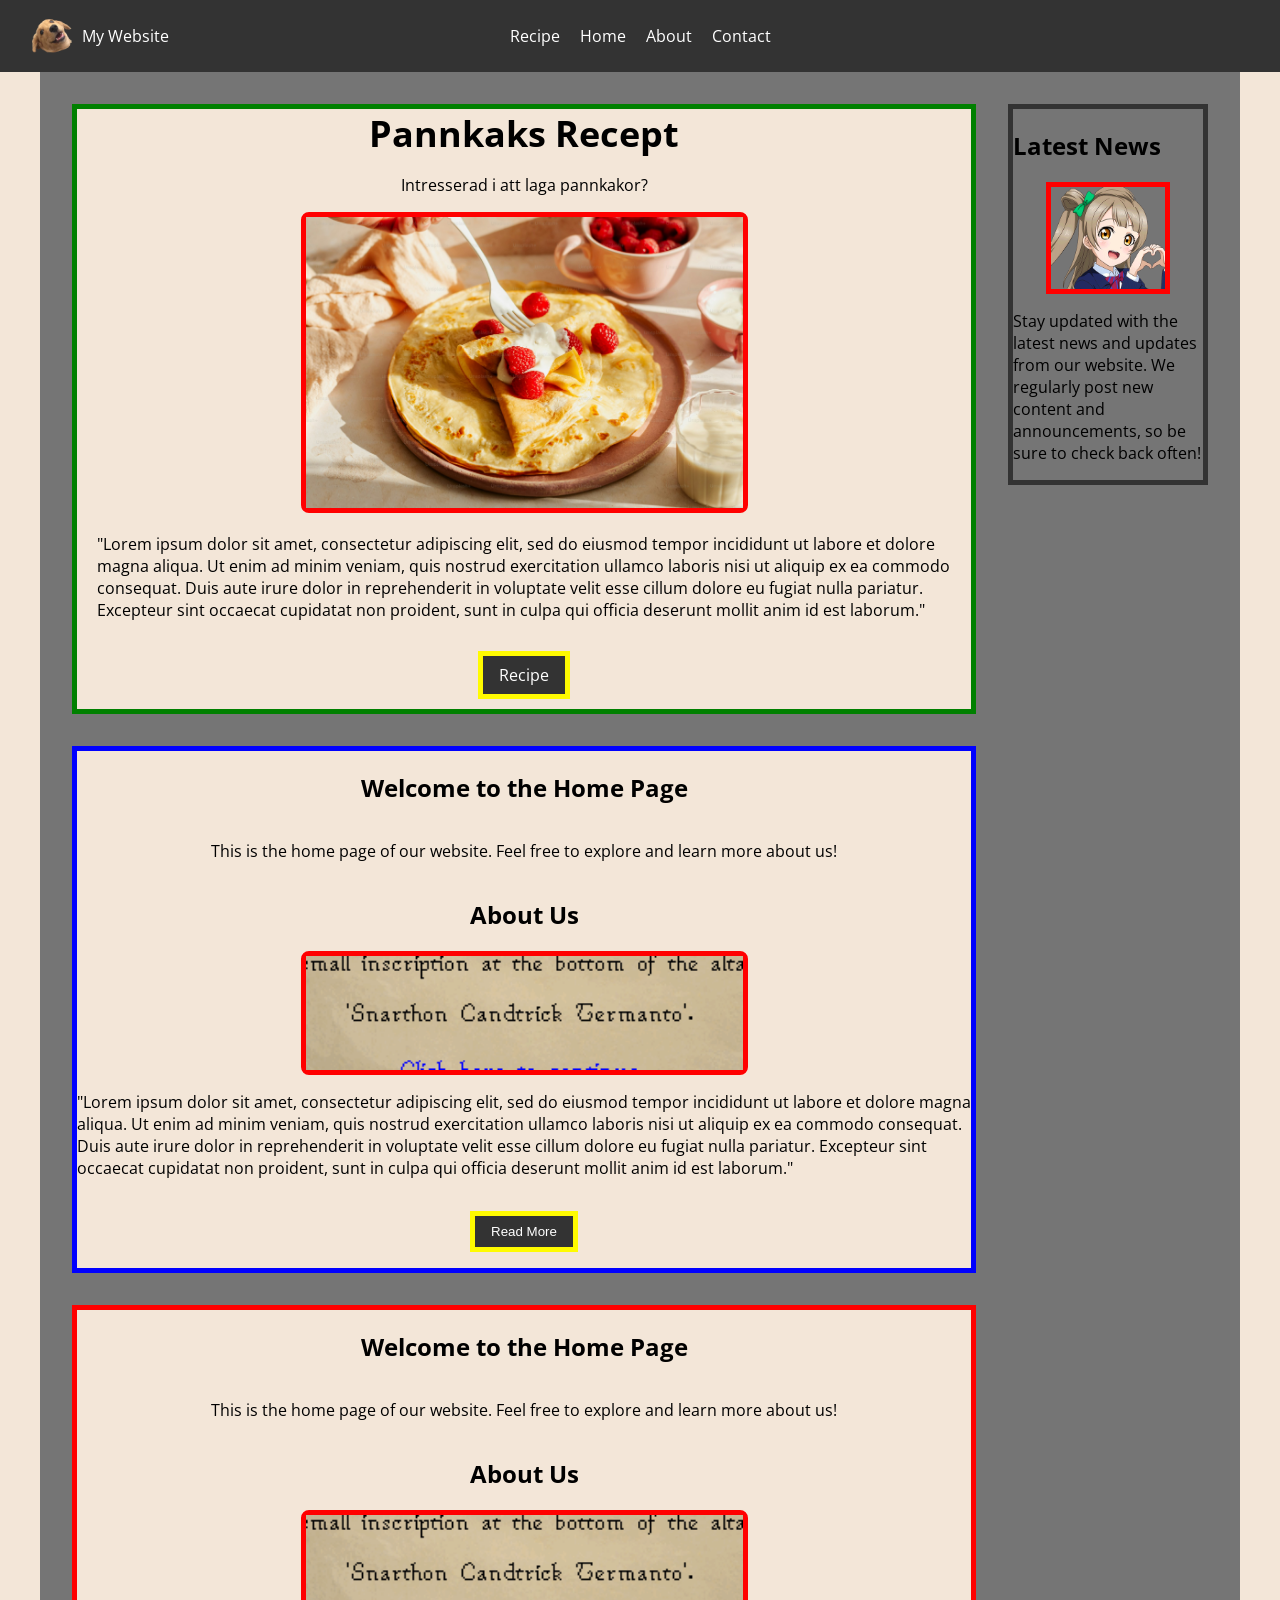
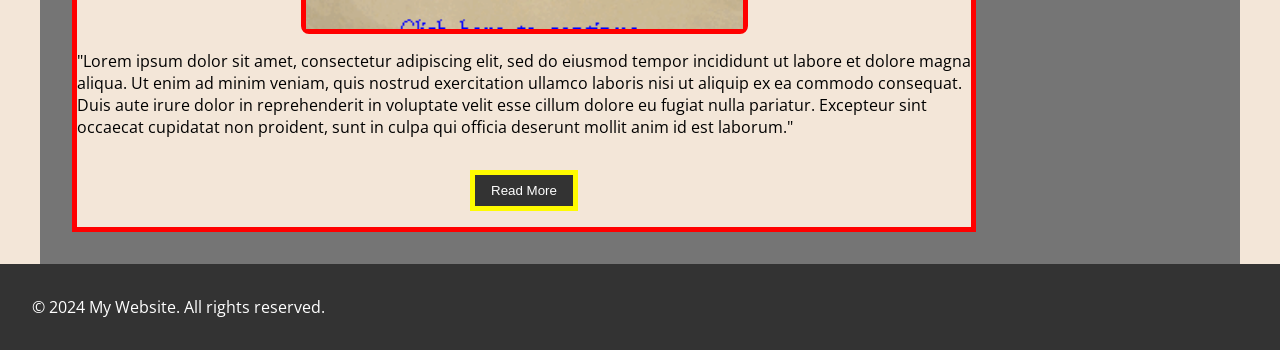
<file: figma-uppgift/index.html>
<!DOCTYPE html>
<html lang="en">

<head>
    <meta charset="UTF-8">
    <meta name="viewport" content="width=device-width, initial-scale=1.0">
    <title>Home</title>
    <link rel="stylesheet" href="style/homepage.css">
    <link href="https://fonts.googleapis.com/css2?family=Open+Sans:ital,wght@0,300..800;1,300..800&display=swap"
        rel="stylesheet">

</head>

<body>

    <header class="top-container">
        <a href="home.html" class="logo-link">
            <div class="logo-container">
                <img src="images/3x.webp" alt="" class="logo">
                <span class="logo-text">My Website</span>
            </div>
        </a>


        <nav class="nav-links">
            <ul>
                <li><a href="recipe.html">Recipe</a></li>
                <li><a href="home.html">Home</a></li>
                <li><a href="#about">About</a></li>
                <li><a href="#contact">Contact</a></li>
            </ul>
        </nav>
    </header>

    <div class="page-wrapper">
        <main class="left-side-panel">
            <article class="featured-article first-article">
                <h2 class="featured-article-title">Pannkaks Recept</h2>
                <p>Intresserad i att laga pannkakor?</p>
                <div class="article-image-container">
                    <img src="images/pannkakor.jpg" alt="About Us" class="article-image">
                </div>
                <p class="featured-article-paragraph">"Lorem ipsum dolor sit amet,
                    consectetur adipiscing elit,
                    sed do eiusmod tempor incididunt ut labore et dolore magna aliqua.
                    Ut enim ad minim veniam, quis nostrud exercitation ullamco laboris nisi ut aliquip ex ea commodo
                    consequat.
                    Duis aute irure dolor in reprehenderit in voluptate velit esse cillum dolore eu fugiat nulla
                    pariatur.
                    Excepteur sint occaecat cupidatat non proident, sunt in culpa qui officia deserunt mollit anim id
                    est laborum."
                </p>

                <a href="recipe.html" class="read-more">Recipe</a>

            </article>

            <article class="featured-article second-article">
                <h1>Welcome to the Home Page</h1>
                <p>This is the home page of our website. Feel free to explore and learn more about us!</p>
                <header>
                    <h2>About Us</h2>
                </header>
                <div class="article-image-container">
                    <img src="images/asd.png" alt="About Us" class="article-image">
                </div>
                <p>"Lorem ipsum dolor sit amet,
                    consectetur adipiscing elit,
                    sed do eiusmod tempor incididunt ut labore et dolore magna aliqua.
                    Ut enim ad minim veniam, quis nostrud exercitation ullamco laboris nisi ut aliquip ex ea commodo
                    consequat.
                    Duis aute irure dolor in reprehenderit in voluptate velit esse cillum dolore eu fugiat nulla
                    pariatur.
                    Excepteur sint occaecat cupidatat non proident, sunt in culpa qui officia deserunt mollit anim id
                    est laborum."
                </p>

                <button class="read-more">Read More</button>
            </article>

            <article class="featured-article third-article">
                <h1>Welcome to the Home Page</h1>
                <p>This is the home page of our website. Feel free to explore and learn more about us!</p>
                <header>
                    <h2>About Us</h2>
                </header>
                <div class="article-image-container">
                    <img src="images/asd.png" alt="About Us" class="article-image">
                </div>
                <p>"Lorem ipsum dolor sit amet,
                    consectetur adipiscing elit,
                    sed do eiusmod tempor incididunt ut labore et dolore magna aliqua.
                    Ut enim ad minim veniam, quis nostrud exercitation ullamco laboris nisi ut aliquip ex ea commodo
                    consequat.
                    Duis aute irure dolor in reprehenderit in voluptate velit esse cillum dolore eu fugiat nulla
                    pariatur.
                    Excepteur sint occaecat cupidatat non proident, sunt in culpa qui officia deserunt mollit anim id
                    est laborum."
                </p>

                <button class="read-more">Read More</button>
            </article>

        </main>



        <aside class="sidebar">
            <h2>Latest News</h2>
            <div class="sidebar-crop">
                <img src="images/KotoriTrasparente.png" alt="" class="sidebar-image" width="640" height="890">
            </div>


            <p>Stay updated with the latest news and updates from our website. We regularly post new content and
                announcements,
                so be sure to check back often!
            </p>
        </aside>
    </div>

    <footer class="bottom-container">
        <p>&copy; 2024 My Website. All rights reserved.</p>
    </footer>
</body>

</html>
</file>
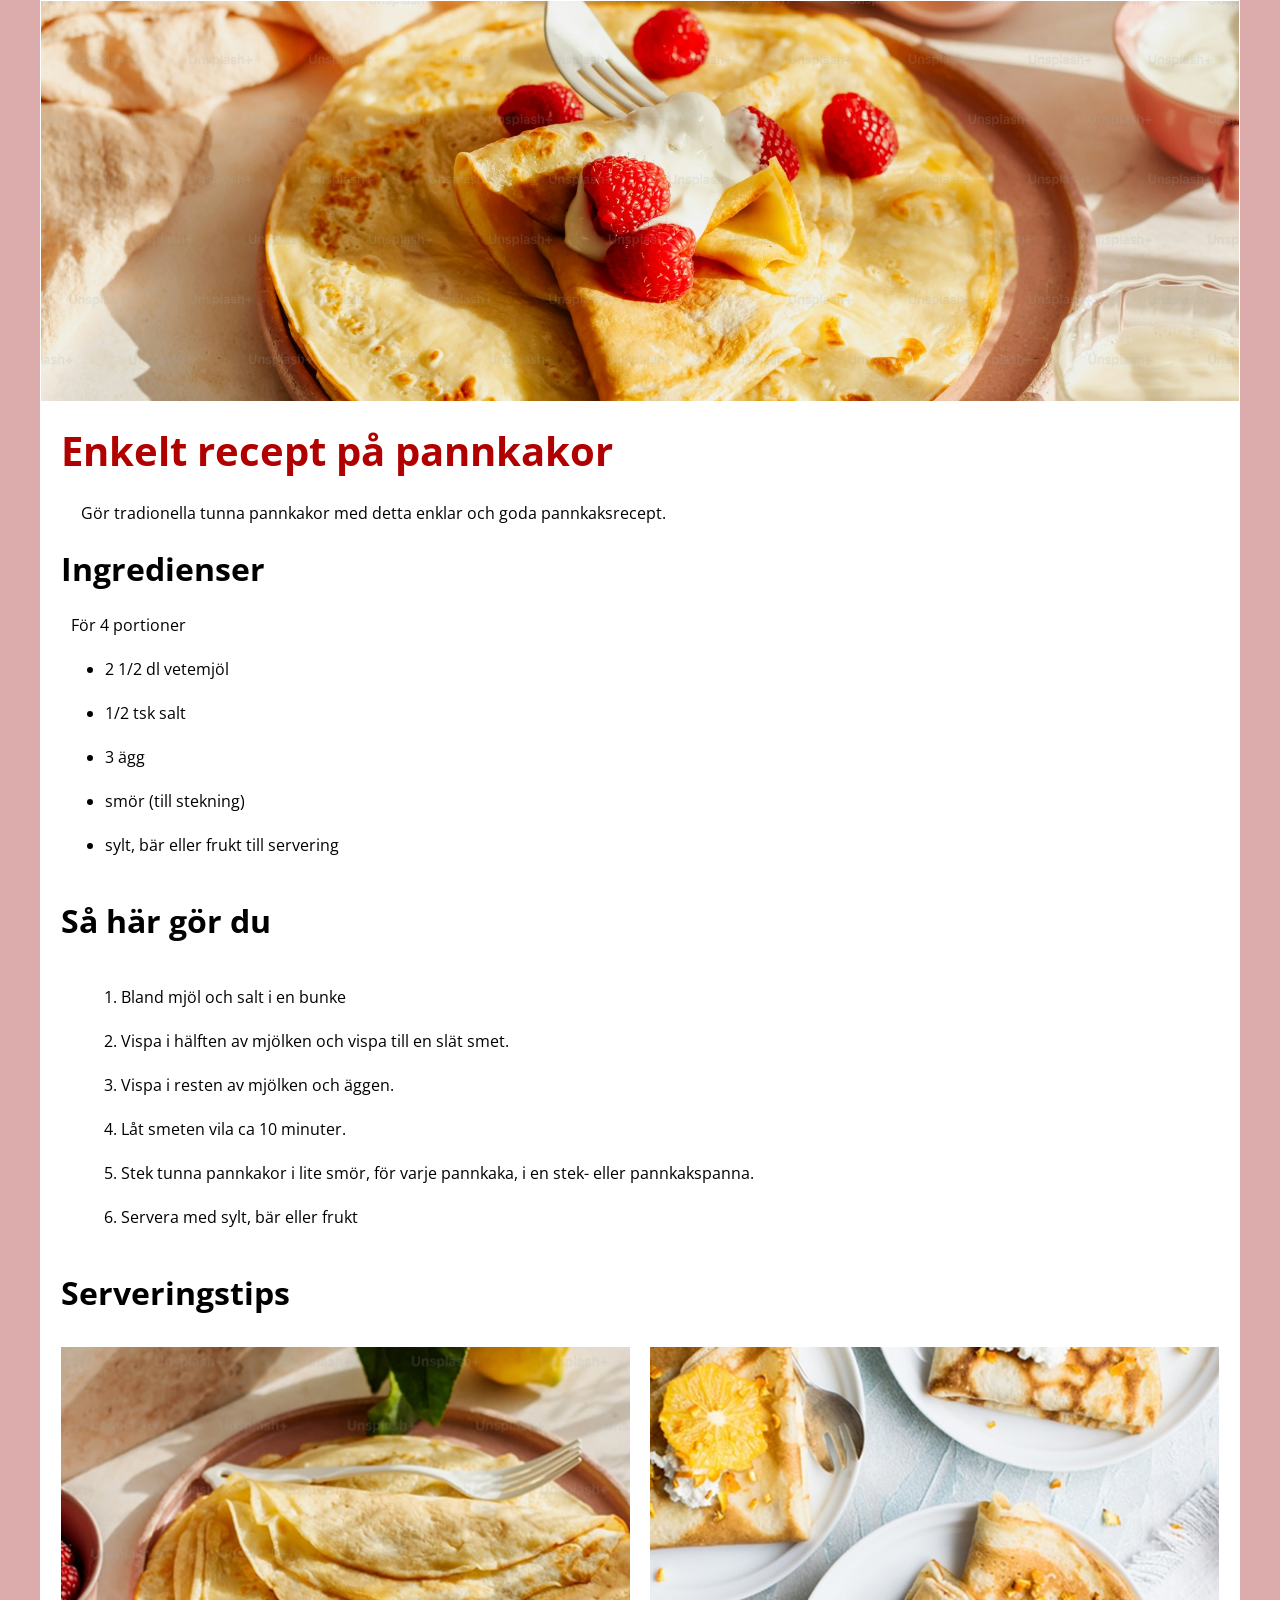
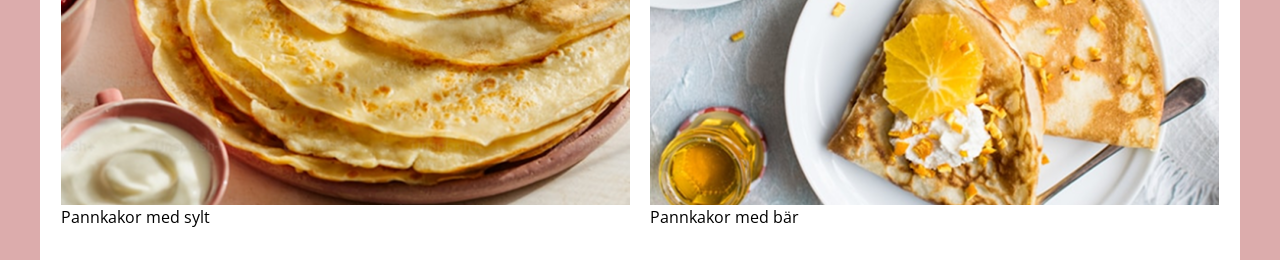
<file: figma-uppgift/BEM.html>
<!DOCTYPE html>
<html lang="en-US">

<head>
    <meta charset="utf-8" />
    <meta name="viewport" content="width=device-width">
    <title> Recept för pannkakor</title>

    <link rel="icon" type="image/gif" href="images/web_icon.gif">

    <link href="style/BEM.css" rel="stylesheet" />

    <link rel="preconnect" href="https://fonts.googleapis.com">
    <link rel="preconnect" href="https://fonts.gstatic.com" crossorigin>
    <link href="https://fonts.googleapis.com/css2?family=Open+Sans:ital,wght@0,300..800;1,300..800&display=swap"
        rel="stylesheet">
</head>

<body class="page">
    <main class="page__inner">
        <article class="recipe">
            
            <figure class="recipe__figure">
                <img src="images/pannkakor.jpg" alt="pannkakor" class="recipe__image">
            </figure>

            <header class="recipe__header">
                <h1 class="recipe__title">Enkelt recept på pannkakor</h1>
                <p class="recipe__intro">Gör tradionella tunna pannkakor med detta enklar och goda pannkaksrecept. </p>
            </header>

            <section class="recipe__ingredients">
                <h2 class="recipe__subtitle">Ingredienser</h2>
                <p class="recipe__serving">För 4 portioner</p>
                <ul class="recipe__list--bullets">
                    <li class="recipe__list-item">2 1/2 dl vetemjöl</li>
                    <li class="recipe__list-item">1/2 tsk salt</li>
                    <li class="recipe__list-item">3 ägg</li>
                    <li class="recipe__list-item">smör (till stekning)</li>
                    <li class="recipe__list-item">sylt, bär eller frukt till servering</li>
                </ul>
            </section>
            
            
                <h2 class ="recipe__subtitle">Så här gör du</h2>

                <ol class="recipe__list--decimal">
                    <li class="recipe__list-item"> Bland mjöl och salt i en bunke </li>
                    <li class="recipe__list-item"> Vispa i hälften av mjölken och vispa till en slät smet. </li>
                    <li class="recipe__list-item"> Vispa i resten av mjölken och äggen. </li>
                    <li class="recipe__list-item"> Låt smeten vila ca 10 minuter. </li>
                    <li class="recipe__list-item"> Stek tunna pannkakor i lite smör, för varje pannkaka, i en stek- eller pannkakspanna. </li>
                    <li class="recipe__list-item"> Servera med sylt, bär eller frukt </li>
                </ol>
            </section>

            <section>
                <h2 class="recipe__subtitle">Serveringstips</h2>
                <section class="recipe__examples">
                    <figure class="recipe__image-card">
                        <img src="images/servering1.png" alt="Pannkakor serverade med sylt">
                        <figcaption>Pannkakor med sylt</figcaption>
                    </figure>
                    <figure class="recipe__image-card">
                        <img src="images/servering2.png" alt="Pannkakor serverade med bär">
                        <figcaption>Pannkakor med bär</figcaption>
                    </figure>
                </section>
            </section>


        </article>

        

        


        <!-- <div class="row">
        <div class="column">
            <img src="images/servering1.png" alt="servering1" class="image2">
        </div>
        <div class="column">
            <img src="images/servering2.png" alt="servering2" class="image2">
        </div>
    </div> -->

    </main>

</body>

</html>
</file>
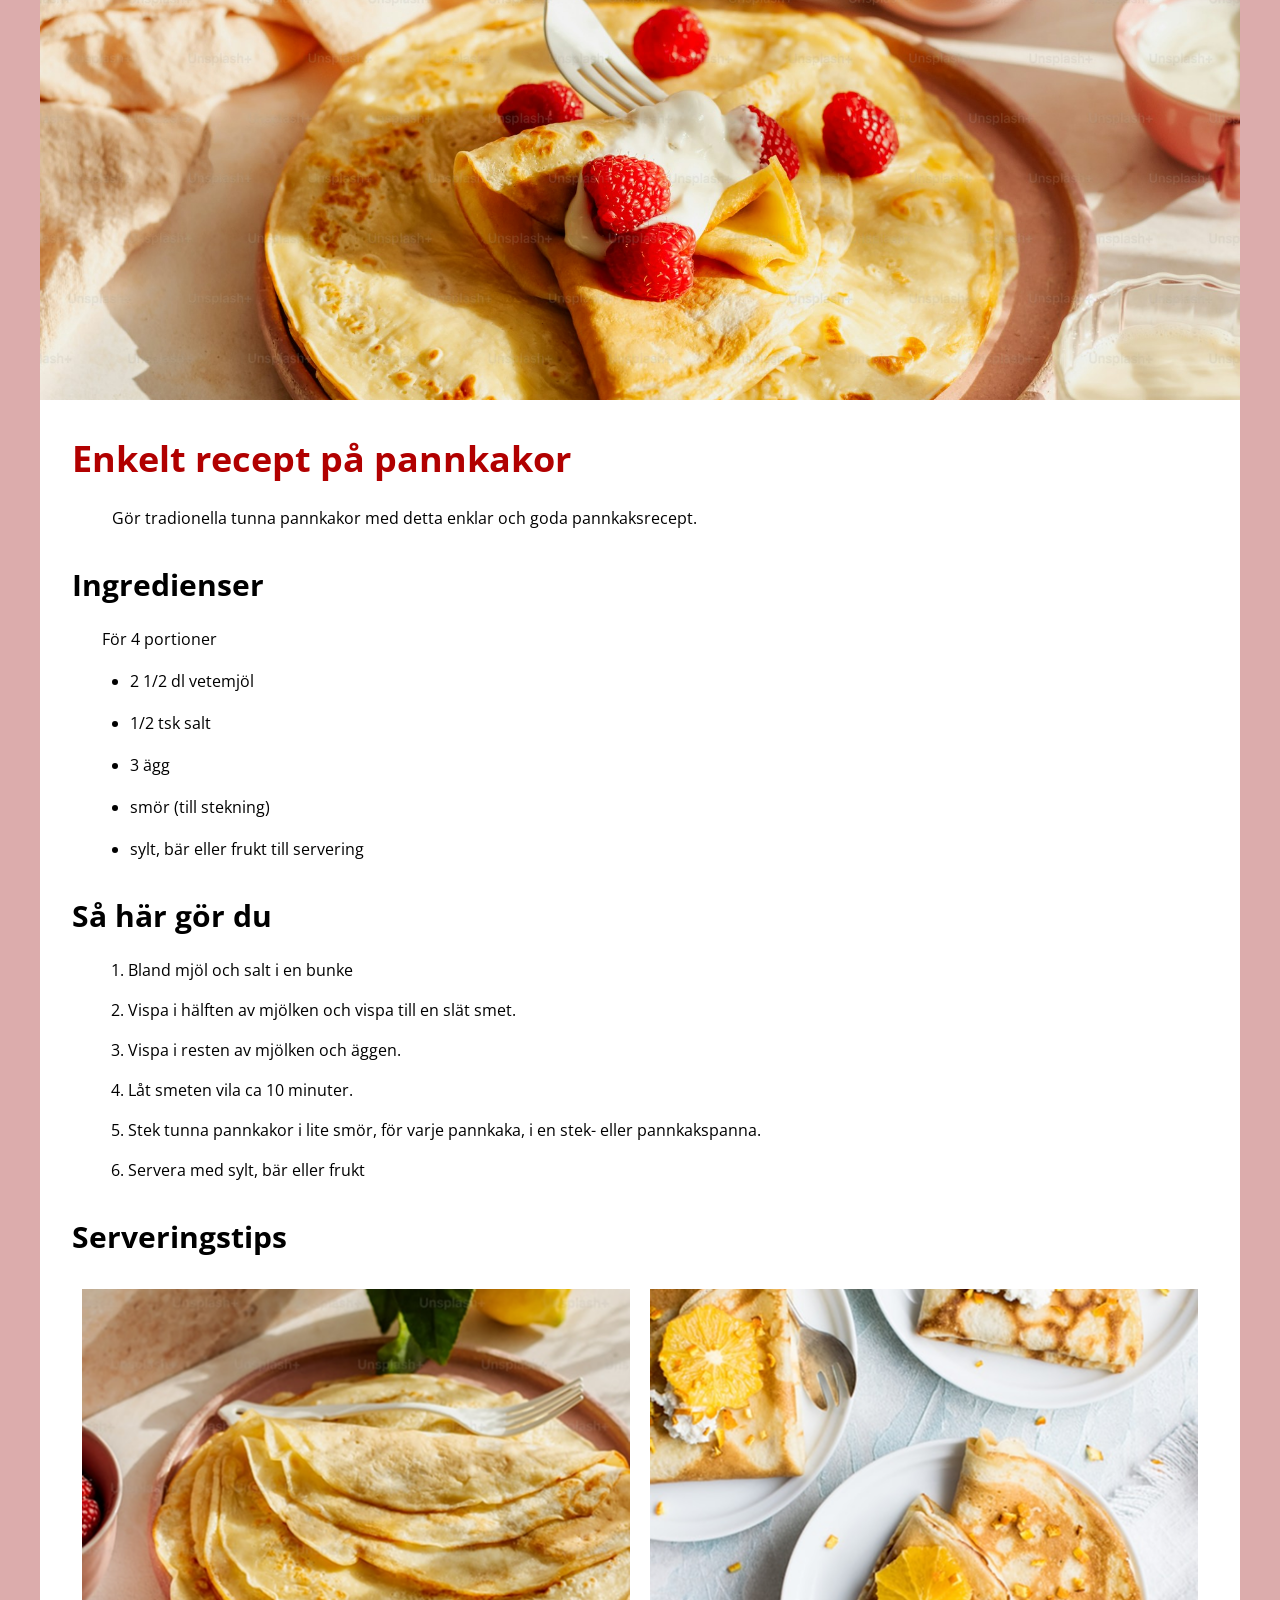
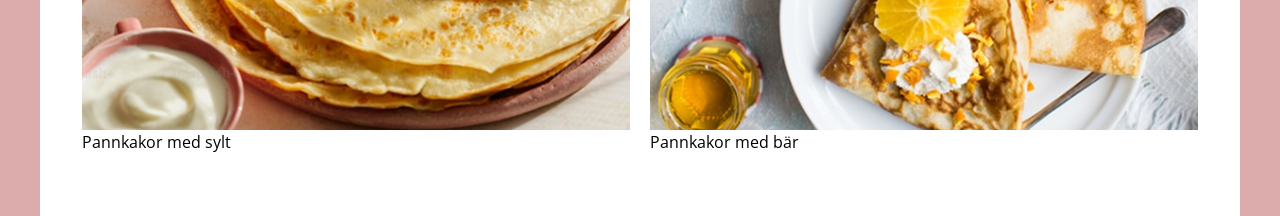
<file: figma-uppgift/CUBE.html>
<!DOCTYPE html>
<html lang="en-US">

<head>
    <meta charset="utf-8" />
    <meta name="viewport" content="width=device-width">
    <title> Recept för pannkakor</title>

    <link rel="icon" type="image/gif" href="images/web_icon.gif">

    <link href="style/CUBE.css" rel="stylesheet" />

    <link rel="preconnect" href="https://fonts.googleapis.com">
    <link rel="preconnect" href="https://fonts.gstatic.com" crossorigin>
    <link href="https://fonts.googleapis.com/css2?family=Open+Sans:ital,wght@0,300..800;1,300..800&display=swap"
        rel="stylesheet">
</head>

<body>

    <div class="page-wrapper">
        
        <main>
            <article class="recipe-card flow">

                <figure class="recipe__media">
                    <img src="images/pannkakor.jpg" alt="pannkakor" class="w-full h-full object-cover">
                </figure>

                <header class="recipe__header">
                    <h1 class="recipe__title m-header">Enkelt recept på pannkakor</h1>
                    <p class="px-40">Gör tradionella tunna pannkakor med detta enklar och goda pannkaksrecept. </p>
                </header>

                <section class="recipe__ingredients"> <!--SECTION ARE BLOCKS?-->
                <h2 class="m-header text-3xl">Ingredienser</h2>
                <p class="px-30">För 4 portioner</p>
                <ul class="recipe__list--bullets space-lg">
                    <li>2 1/2 dl vetemjöl</li>
                    <li>1/2 tsk salt</li>
                    <li>3 ägg</li>
                    <li>smör (till stekning)</li>
                    <li>sylt, bär eller frukt till servering</li>
                </ul>
                </section>

                <section>
                    <h2 class="m-header text-3xl">Så här gör du</h2>
                    <ol class="recipe__list--decimal space-base">
                        <li> Bland mjöl och salt i en bunke </li>
                        <li> Vispa i hälften av mjölken och vispa till en slät smet. </li>
                        <li> Vispa i resten av mjölken och äggen. </li>
                        <li> Låt smeten vila ca 10 minuter. </li>
                        <li> Stek tunna pannkakor i lite smör, för varje pannkaka, i en stek- eller pannkakspanna. </li>
                        <li> Servera med sylt, bär eller frukt </li>
                    </ol>
                </section>

                <section>
                <h2 class="m-header text-3xl">Serveringstips</h2>
                <section class="recipe__examples">
                    <figure>
                        <img src="images/servering1.png" alt="Pannkakor serverade med sylt">
                        <figcaption>Pannkakor med sylt</figcaption>
                    </figure>
                    <figure>
                        <img src="images/servering2.png" alt="Pannkakor serverade med bär">
                        <figcaption>Pannkakor med bär</figcaption>
                    </figure>
                </section>
            </section>

            </article>
        </main>
    </div>

</body>

</html>
</file>
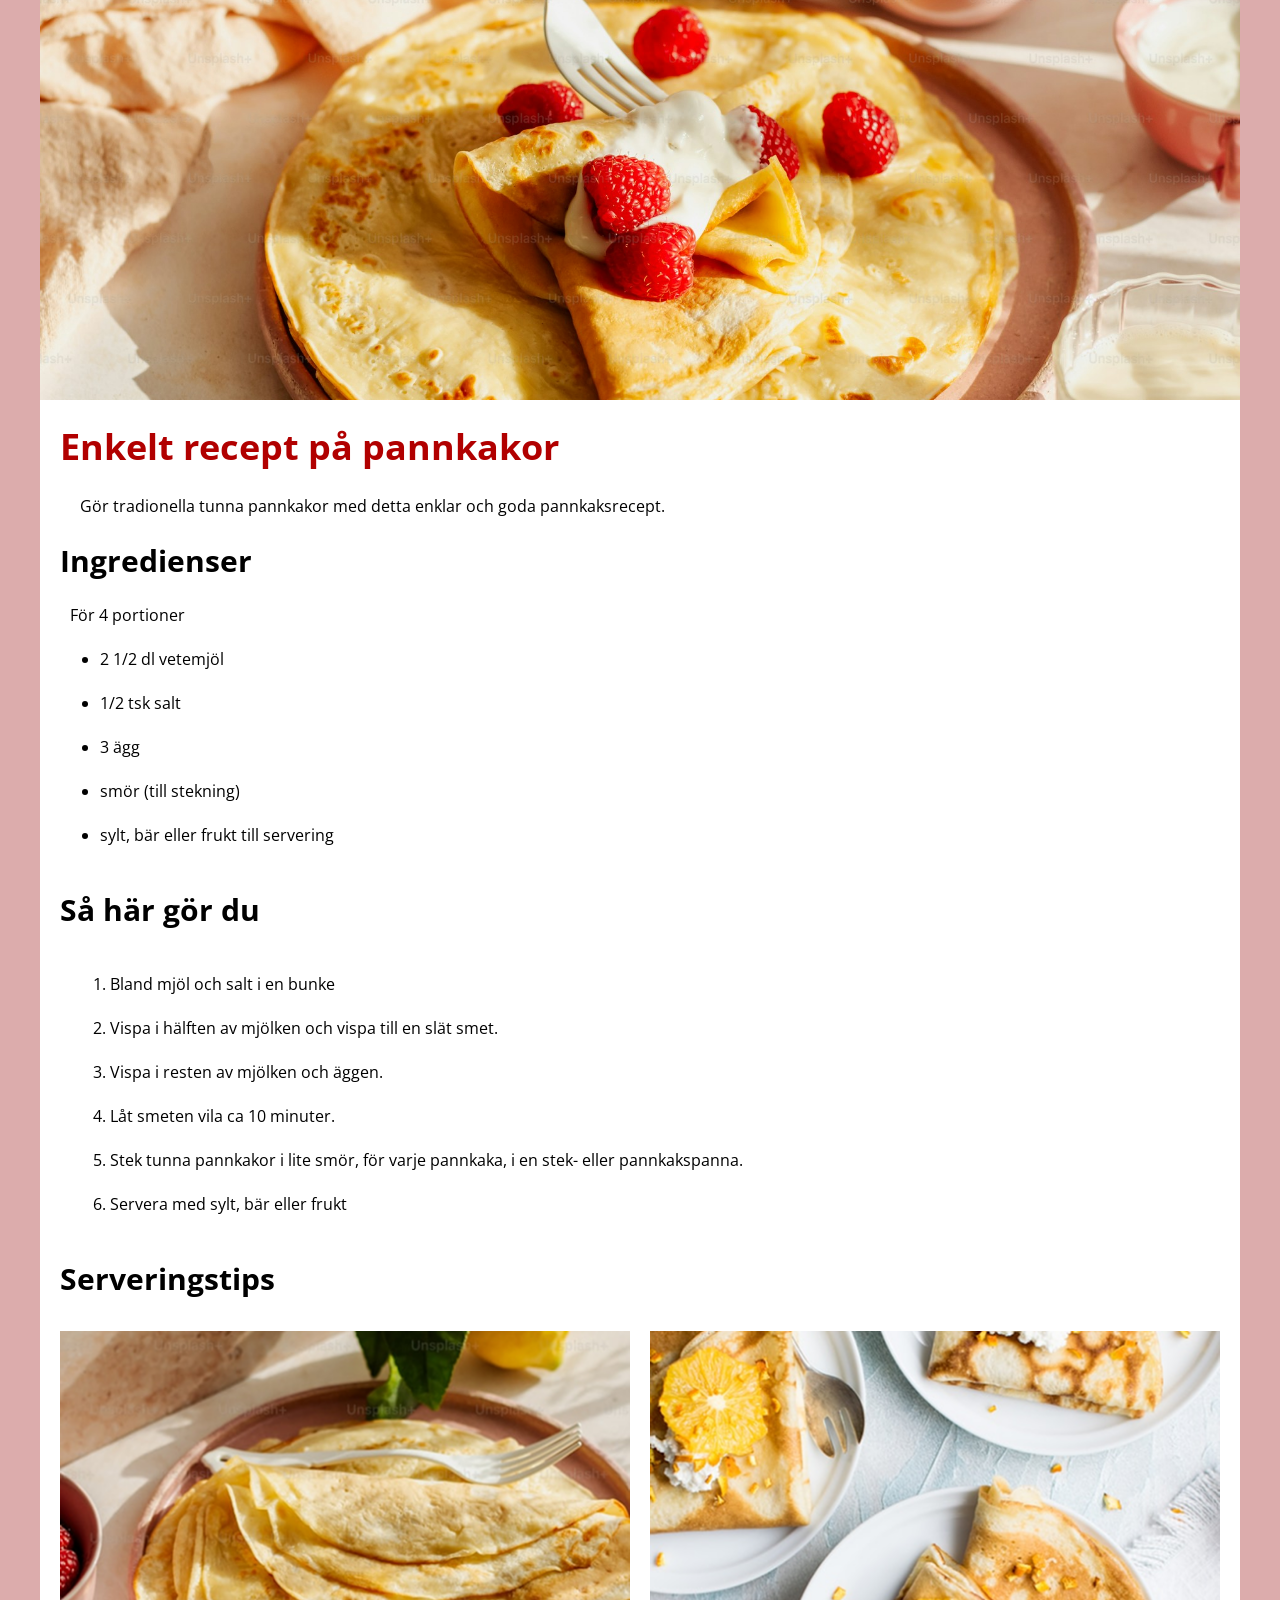
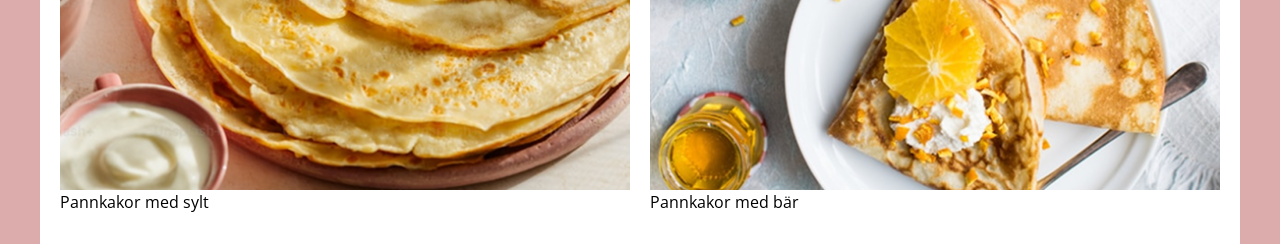
<file: figma-uppgift/utility-style.html>
<!DOCTYPE html>
<html lang="en-US">

<head>
    <meta charset="utf-8" />
    <meta name="viewport" content="width=device-width">
    <title> Recept för pannkakor</title>

    <link rel="icon" type="image/gif" href="images/web_icon.gif">

    <link href="style/utility_style.css" rel="stylesheet" />

    <link rel="preconnect" href="https://fonts.googleapis.com">
    <link rel="preconnect" href="https://fonts.gstatic.com" crossorigin>
    <link href="https://fonts.googleapis.com/css2?family=Open+Sans:ital,wght@0,300..800;1,300..800&display=swap"
        rel="stylesheet">
</head>

<body>
    <main>
        <article class="max-w-1200 mx-auto pb-20 font-open-sans bg-color_white-900">
            <figure class="w-full h-400">
                <img src="images/pannkakor.jpg" alt="pannkakor" class="w-full h-full object-cover">
            </figure>

            <header>
                <h1 class="font-bolder text-4x1 p-header text-header p-20">Enkelt recept på pannkakor</h1>
                <p class="px-40">Gör tradionella tunna pannkakor med detta enklar och goda pannkaksrecept. </p>
            </header>

            <section>
                <h2 class="text-3x1 p-header">Ingredienser</h2>
                <p class="px-30">För 4 portioner</p>
                <ul class="with-bullets li-disc space-xl">
                    <li>2 1/2 dl vetemjöl</li>
                    <li>1/2 tsk salt</li>
                    <li>3 ägg</li>
                    <li>smör (till stekning)</li>
                    <li>sylt, bär eller frukt till servering</li>
                </ul>

            </section>
            <h2 class="text-3x1 p-header">Så här gör du</h2>
            <ol class="list-decimal space-xl space-left-10">
                <li> Bland mjöl och salt i en bunke </li>
                <li> Vispa i hälften av mjölken och vispa till en slät smet. </li>
                <li> Vispa i resten av mjölken och äggen. </li>
                <li> Låt smeten vila ca 10 minuter. </li>
                <li> Stek tunna pannkakor i lite smör, för varje pannkaka, i en stek- eller pannkakspanna. </li>
                <li> Servera med sylt, bär eller frukt </li>
            </ol>
            </section>

            <section>
                <h2 class="text-3x1 p-header">Serveringstips</h2>
                <section class="grid-cols-2 grid p-10 sm-grid-cols-1 sm-p-10 sm-gap-15">
                    <figure class="space-x-10">
                        <img src="images/servering1.png" alt="Pannkakor serverade med sylt" class="width-full">
                        <figcaption>Pannkakor med sylt</figcaption>
                    </figure>
                    <figure class="space-x-10">
                        <img src="images/servering2.png" alt="Pannkakor serverade med bär" class="width-full">
                        <figcaption>Pannkakor med bär</figcaption>
                    </figure>
                </section>
            </section>


        </article>






        <!-- <div class="row">
        <div class="column">
            <img src="images/servering1.png" alt="servering1" class="image2">
        </div>
        <div class="column">
            <img src="images/servering2.png" alt="servering2" class="image2">
        </div>
    </div> -->

    </main>

</body>

</html>
</file>
<file: figma-uppgift/style/homepage.css>
@property --body-bg {
    initial-value: dodgerblue;
    syntax: "<color>";
    inherits: false;
}

:root {
    --article-color-background: hsl(30, 54%, 90%);
    --color-pink: hsl(330, 100%, 80%);
    /* --article-color:    rgb(0, 68, 170); */
    --color-border-default: rgb(145, 2, 2);
}


/**************************************************************
 * Reset and Base Styles
 *********************************************************************/

html {
    background-color: var(--article-color-background);

}

body {
    margin: 0;
    padding: 0;
    font-family: "Open Sans", sans-serif;

}

* {
    box-sizing: border-box;
}

img {
    max-width: 100%;
    height: auto;
    display: block;
}

h1,
h2 {
    font-weight: bold;
}

/**********************************************************************
 * Global Styles
 *********************************************************************/



.top-container {
    display: flex;
    align-items: center;
    background-color: #333;
    padding: 1rem 2rem;
    color: white;
    position: relative;
}

.page-wrapper {
    background-color: #757575;
    max-width: 1200px;
    min-width: 500px;
    margin: 0 auto;
    padding: 2rem;
    display: flex;
    gap: 2rem;
    align-items: flex-start;
}

.bottom-container {
    max-height: 100vh;
    display: flex;
    align-items: center;
    background-color: #333;
    padding: 1rem 2rem;
    color: white;
    position: relative;
}

.logo {
    width: 40px;
    height: auto;
}

.logotext {
    font-size: 1.5rem;
    font-weight: 600;
    text-decoration: none;
}

.logo-link {
    color: inherit;
    text-decoration: none;
}

.logo-container {
    display: flex;
    align-items: center;
    gap: 10px;
}


/**************************************************************************
    PAGE NAVIGATION
 *********************************************************************/

.nav-links {
    position: absolute;
    left: 50%;
    transform: translateX(-50%);
    display: flex;
    gap: 20px;

    a {
        color: white;
        text-decoration: none;
        transition: color 0.3s;
    }

    a:hover {
        color: #ccc;
        text-decoration: underline;
        transform: scale(1.05);
        transform-origin: center;
    }

    ul {
        display: flex;
        gap: 20px;
        margin: 10px;
        padding: 0;
        list-style: none;
    }
}

/**************************************************************************
    Main Content Styles
 *********************************************************************/

.left-side-panel {
    display: flex;
    flex-direction: column;
    flex: 2;
    gap: 2rem;
}

.left-side-panel :hover {

    background-color: var(--article-color);
    transition: background-color 0.3s, transform 0.3s;

}

.featured-article {

    background-color: var(--article-color-background);
    border: solid 5px var(--article-color, var(--color-border-default));
    display: flex;
    flex-direction: column;
    align-items: center;

    .featured-article-title {
        font-size: 2.25rem;
        margin: 0;
    }

    .featured-article-paragraph {
        margin: 20px;
    }

}

.first-article {
    --article-color: green;
}

.second-article {
    --article-color: blue;
}

.third-article {
    --article-color: red;
}

.featured-article button {
    margin: 1rem;
}

.read-more {

    background-color: #333;
    color: white;
    padding: 0.5rem 1rem;
    cursor: pointer;
    transition: background-color 0.3s, transform 0.3s;
    justify-content: center;
    align-items: center;
    text-decoration: none;
    margin: 10px;

    border: #fffb00 solid 5px;

}

.read-more:hover {

    background-color: var(--article-color, #ff9191);
    transform: scale(1.05);
    transform-origin: center;


}

.article-image {
    width: 100%;
    height: auto;
}

.article-image-container {
    justify-content: center;
    align-items: center;
    width: 50%;
    height: auto;
    border: 5px solid red;
    border-radius: 8px;
}




/************************************************************************
 * Sidebar Styles
 *********************************************************************/
.sidebar {
    width: 100%;
    max-width: 200px;
    border: #333 solid 5px;
}

.sidebar-crop {
    width: 100%;
    overflow: hidden;
    height: 7rem;
    width: 124px;
    position: relative;
    border: 5px solid red;
    margin: 0 auto;
}

.sidebar-image {
    position: absolute;
    width: 100%;
    top: 50%;
    left: 50%;
    transform: translate(-40%, -1%) scale(2);
    transform-origin: center;
}
</file>
<file: figma-uppgift/style/BEM.css>
html{
    background-color: rgba(220, 172, 172, 1);
    interpolate-size: allow-keywords;
    -moz-text-size-adjust: none;
    -webkit-text-size-adjust: none;
    text-size-adjust: none;
}

:root{
    --primary-bg-color: #ffffff;
    --header-padding: 20px;
}

*{
    font: inherit;
    margin: 0;
    /* margin-block-end: 0; Does the same thing as margin 0 i guess?*/ 
    box-sizing: border-box;
    background-color: var(--primary-bg-color);
}

img{
    display: block;
    max-width: 100%;
}

input, button, textarea, select {
    font-family: inherit;
    font: inherit;
}

body{
    line-height: 1.5;
    -webkit-font-smoothing: antialiased;
    min-height: 100vh;
}

h1,h2{
    font-weight: bold;
}

p, h1, h2, h3, h4, h5, h6 {
  overflow-wrap: break-word;
}

input, button, textarea, select {
  font: inherit;
}

ul[role='list'],
ol[role='list'] {
  list-style: none;
}

/***************************************/

.page{
    max-width: 1200px;
    margin: 0 auto;
    padding: 0 0 20px 0;
    border: 1px solid rgb(255, 255, 255);
    font-family: "Open Sans", sans-serif;

}
.recipe__title{
    color: rgb(177, 0, 0);
    padding: 20px;
    font-weight: bolder;
    font-size: 2.5rem;
    padding: var(--header-padding);
    
}

.recipe__figure {
    width: auto;
    height: 400px;
}

.recipe__image {
  width: 100%;
  height: 100%;
  object-fit: cover;

}

.recipe__intro {
    padding: 0 40px;

}

.recipe__subtitle{
    font-size: 2rem;
    padding: var(--header-padding);

}

.recipe__serving {
    padding: 0 30px;

}

.recipe__list-item{
    margin: 20px;

}

.recipe__list--bullets{
    list-style-type: disc;
    list-style-position: outside;
    padding-left: 1.5rem;
    margin: 20px;

}

.recipe__list--decimal{
    list-style-type: decimal;
    margin-left: 10px;
    margin: 20px;

}

.recipe__examples {
  display: grid;
  grid-template-columns: repeat(2, minmax(0, 1fr));  
  padding: 10px;

}

.recipe__image-card {
    margin: 0 10px;

}

 @media screen and (max-width: 600px) {
     body {
        color: #ff0000;
     }

     .recipe__examples {
         display: grid;
         grid-template-columns: 1fr;
         padding: 10px;
         gap: 15px;
         
     }
}
</file>
<file: figma-uppgift/style/CUBE.css>
html{
    
    interpolate-size: allow-keywords;
    -moz-text-size-adjust: none;
    -webkit-text-size-adjust: none;
    text-size-adjust: none;
}

:root{
    --primary-bg-color: #ffffff;
    --header-padding: 0px;
    --header-margin: 20px 0;
    --flow-space: 2rem; 
    --header-text-color:rgb(177, 0, 0);
}

*{
    font: inherit;
    margin: 0;
    /* margin-block-end: 0; Does the same thing as margin 0 i guess?*/ 
    box-sizing: border-box;
}

img{
    display: block;
    max-width: 100%;
}

input, button, textarea, select {
    font-family: inherit;
    font: inherit;
}

body{
    line-height: 1.5;
    -webkit-font-smoothing: antialiased;
    min-height: 100vh;
    background-color: rgba(220, 172, 172, 1);
}


h1,h2{
    font-weight: bold;
}

p, h1, h2, h3, h4, h5, h6 {
  overflow-wrap: break-word;
}

input, button, textarea, select {
  font: inherit;
}

ul[role='list'],
ol[role='list'] {
  list-style: none;
}

/***************************************/
/***** BLOCKS *****/

.flow > * + * {
    margin: var(--flow-space, 1em);
}

.page-wrapper{
    max-width: 1200px;
    margin: 0 auto;
}

.recipe-card{
    padding: 0 0 20px 0;
    background-color: rgb(255, 255, 255);
    font-family: "Open Sans", sans-serif;

}
.recipe__media{
    height: 400px;
    overflow: hidden;
}
.recipe__title{
    color: var(--header-text-color);
    font-size: 2.25rem;
}
.recipe__subtitle{
    padding: var(--header-padding);
}

.recipe__list--bullets{
    list-style-type: disc;
}

.recipe__list--decimal{
    list-style-type: decimal;
}

.recipe__examples {
  display: grid;
  grid-template-columns: repeat(2, minmax(0, 1fr));  
}

.recipe__examples > * {
    margin: 10px;
}

/***************************************/
/***** UTILITY *****/

/***** TEXT AND FONT *****/

.text-3xl {
    font-size: 1.875rem;
}

.text-4x1 {
    font-size: 2.25rem;
}

.text-header{
    color: var(--header-text-color);
}

.space-sm > li {
    margin: 0.875rem;
}
.space-base > li {
    margin: 1rem;
}
.space-lg > li {
    margin: 1.125rem;
}
.space-xl > li {
    margin: 1.25rem;
}
.space-left-10{
    margin-left: 10px;
}

    
/***** PADDING / MARGIN *****/

.p-header{
    padding: var(--header-padding);
}

.p-10{
    padding: 10px;
}

.p-20{
    padding: 20px;
}

.px-30 {
padding: 0 30px;
}

.px-40 {
padding: 0 40px;
}

.mx-10{
    margin: 0 10px;
}

.m-20{
    margin: 20px;
}

.m-header{
    margin: var(--header-margin);
}

/***** HEIGHT / WIDTH *****/

.w-full {
    width: 100%;
}

.w-auto{
    width: auto;
}

.h-full{
    height: 100%;
}



/***** OBJECT *****/

.object-cover{
    object-fit: cover;
}


/***************************************/
/***** MEDIA *****/
 @media screen and (max-width: 600px) {
     body {
        color: #ff0000;
     }

     .recipe__examples {
         display: grid;
         grid-template-columns: 1fr;
         padding: 10px;
         gap: 15px;
         
     }
}
</file>
<file: figma-uppgift/style/utility_style.css>
html{
    
    interpolate-size: allow-keywords;
    -moz-text-size-adjust: none;
    -webkit-text-size-adjust: none;
    text-size-adjust: none;
}

:root{
    --primary-bg-color: #ffffff;
    --primary-bg-color: #e90000;
    --header-padding: 20px;
    --header-text-color:rgb(177, 0, 0);
    
}

*{
    font: inherit;
    margin: 0;
    /* margin-block-end: 0; Does the same thing as margin 0 i guess?*/ 
    box-sizing: border-box;
}

img{
    display: block;
    max-width: 100%;
}

input, button, textarea, select {
    font-family: inherit;
    font: inherit;
}

body{
    line-height: 1.5;
    -webkit-font-smoothing: antialiased;
    min-height: 100vh;
    background-color: rgba(220, 172, 172, 1);
}

h1,h2{
    font-weight: bold;
}

p, h1, h2, h3, h4, h5, h6 {
  overflow-wrap: break-word;
}

input, button, textarea, select {
  font: inherit;
}

ul[role='list'],
ol[role='list'] {
  list-style: none;
}

/***************************************/
/***** COLORS *****/

.bg-color_white-900{
    background-color: rgb(255, 255, 255);
}

/***** WIDTH AND HEIGHT *****/

.max-w-1200{
    max-width: 1200px;
}

.w-full {
    width: 100%;
}

.w-auto{
    width: auto;
}

.h-full{
    height: 100%;
}

.h-400 {
    height: 400px;
}

/***** TEXT *****/

.font-open-sans{
    font-family: "Open Sans", sans-serif;   
}

.font-bolder {
    font-weight: bolder;
}

.text-4x1 {
    font-size: 2.25rem;
}

.text-3x1 {
    font-size: 1.875rem;
}

.text-header{
    color: var(--header-text-color);
}

/***** LIST STYLES *****/

.li-disc {
    list-style-type: disc;
}
.li-outside{
    list-style-position: outside;
}
.list-decimal{
    list-style-type: decimal;
}

/***** MARGIN AND PADDING *****/
/*** use space for lists and m for individual items (?) ***/

.p-header{
    padding: var(--header-padding);
}
.p-10{
    padding: 10px;
}
.p-20{
    padding: 20px;
}
.pb-20 {
    padding: 0 0 20px 0;
}
.px-30{
    padding: 0 30px;
}
.px-40{
    padding: 0 40px;
}
.mx-auto {
    margin-left: auto;
    margin-right: auto;
}
.m-20{
    margin: 20px;
}
.space-x-10{
    margin: 0 10px;
}
/*extra examples i guess?*/
.space-sm > li {
    margin: 0.875rem;
}
.space-base > li {
    margin: 1rem;
}
.space-lg > li {
    margin: 1.125rem;
}
.space-xl > li {
    margin: 1.25rem;
}
.space-left-10{
    margin-left: 10px;
}

/***** OBJECT AND LAYOUT *****/

.object-cover{
    object-fit: cover;
}
.grid{
    display: grid;
}
.grid-cols-2{
  grid-template-columns: repeat(2, minmax(0, 1fr)); 

}
/***** MEDIA *****/
 @media screen and (max-width: 600px) {
     body {
        color: #ff0000;
     }
     .sm-grid-cols-1{
        grid-template-columns: 1fr;
     }
     .sm-p-10{
        padding: 10px
     }
     .sm-gap-15{
        gap: 15px
     }

}
</file>
